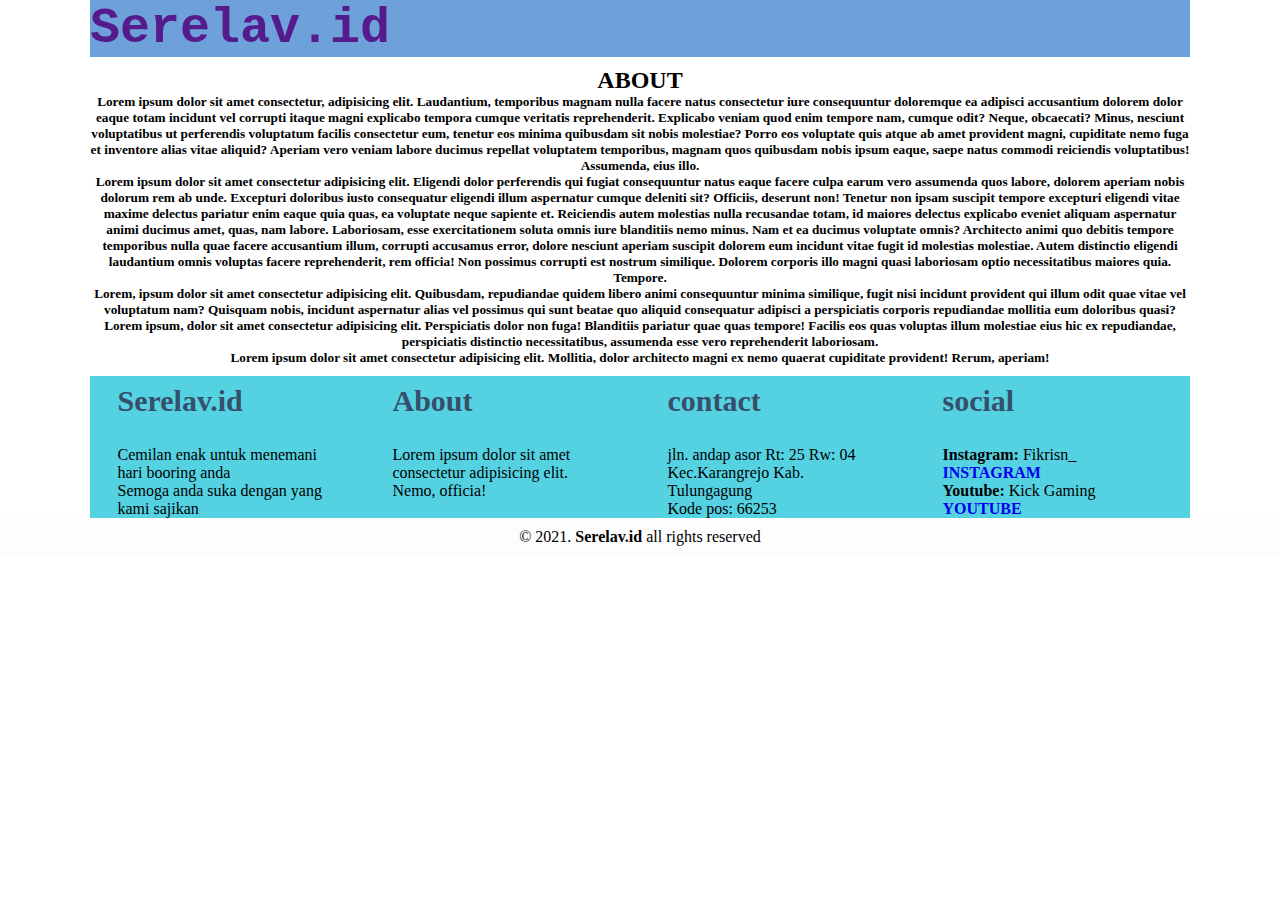
<file: about/index.html>
<!DOCTYPE html>
<html lang="en">
<head>
    <meta charset="UTF-8">
    <meta http-equiv="X-UA-Compatible" content="IE=edge">
    <meta name="viewport" content="width=device-width, initial-scale=1.0">
    <title>About</title>
    <link rel="stylesheet" href="style.css">
</head>
<body>
    <div class="wrapper">
        <div class="logo"><a href="">Serelav.id</a></div>
        <div class="tengah">
            <div class="kolom">
                <h2><b> ABOUT </b></h2>
                <h5> Lorem ipsum dolor sit amet consectetur, adipisicing elit. Laudantium, temporibus magnam nulla facere natus consectetur iure consequuntur doloremque ea adipisci accusantium dolorem dolor eaque totam incidunt vel corrupti itaque magni explicabo tempora cumque veritatis reprehenderit. Explicabo veniam quod enim tempore nam, cumque odit? Neque, obcaecati? Minus, nesciunt voluptatibus ut perferendis voluptatum facilis consectetur eum, tenetur eos minima quibusdam sit nobis molestiae? Porro eos voluptate quis atque ab amet provident magni, cupiditate nemo fuga et inventore alias vitae aliquid? Aperiam vero veniam labore ducimus repellat voluptatem temporibus, magnam quos quibusdam nobis ipsum eaque, saepe natus commodi reiciendis voluptatibus! Assumenda, eius illo.
                </h5>
                <h5>Lorem ipsum dolor sit amet consectetur adipisicing elit. Eligendi dolor perferendis qui fugiat consequuntur natus eaque facere culpa earum vero assumenda quos labore, dolorem aperiam nobis dolorum rem ab unde. Excepturi doloribus iusto consequatur eligendi illum aspernatur cumque deleniti sit? Officiis, deserunt non! Tenetur non ipsam suscipit tempore excepturi eligendi vitae maxime delectus pariatur enim eaque quia quas, ea voluptate neque sapiente et. Reiciendis autem molestias nulla recusandae totam, id maiores delectus explicabo eveniet aliquam aspernatur animi ducimus amet, quas, nam labore. Laboriosam, esse exercitationem soluta omnis iure blanditiis nemo minus. Nam et ea ducimus voluptate omnis? Architecto animi quo debitis tempore temporibus nulla quae facere accusantium illum, corrupti accusamus error, dolore nesciunt aperiam suscipit dolorem eum incidunt vitae fugit id molestias molestiae. Autem distinctio eligendi laudantium omnis voluptas facere reprehenderit, rem officia! Non possimus corrupti est nostrum similique. Dolorem corporis illo magni quasi laboriosam optio necessitatibus maiores quia. Tempore.</h5>
                <h5>Lorem, ipsum dolor sit amet consectetur adipisicing elit. Quibusdam, repudiandae quidem libero animi consequuntur minima similique, fugit nisi incidunt provident qui illum odit quae vitae vel voluptatum nam? Quisquam nobis, incidunt aspernatur alias vel possimus qui sunt beatae quo aliquid consequatur adipisci a perspiciatis corporis repudiandae mollitia eum doloribus quasi?</h5>
                <h5>Lorem ipsum, dolor sit amet consectetur adipisicing elit. Perspiciatis dolor non fuga! Blanditiis pariatur quae quas tempore! Facilis eos quas voluptas illum molestiae eius hic ex repudiandae, perspiciatis distinctio necessitatibus, assumenda esse vero reprehenderit laboriosam.</h5>
                <h5>Lorem ipsum dolor sit amet consectetur adipisicing elit. Mollitia, dolor architecto magni ex nemo quaerat cupiditate provident! Rerum, aperiam!</h5>
            </div>
        </div>
    </div>

    <!-- untuk footer -->
    <div id="contact">
        <div class="wrapper">
            <div class="footer">
                <div class="footer-section">
                    <h3>Serelav.id</h3>
                    <p>Cemilan enak untuk menemani hari booring anda</p>
                    <p>Semoga anda suka dengan yang kami sajikan</p>
                </div>
                <div class="footer-section">
                    <h3>About</h3>
                    <p>Lorem ipsum dolor sit amet consectetur adipisicing elit. Nemo, officia!</p>
                </div>
                <div class="footer-section">
                    <h3>contact</h3>
                    <p>jln. andap asor Rt: 25 Rw: 04 Kec.Karangrejo Kab. Tulungagung</p>
                    <p>Kode pos: 66253</p>
                </div>
                <div class="footer-section">
                    <h3>social</h3>
                    <p> <b>Instagram: </b>Fikrisn_</p>
                    <p><a href="https://instagram.com/Fikrisn_/"><b>INSTAGRAM</b></a></p>
                    <p> <b>Youtube: </b>Kick Gaming</p>
                    <p><a href="https://www.youtube.com/channel/UC-BcagVqY6mQUHNySyJ-I4g"><b>YOUTUBE</b></a></p>                   
                </div>
            </div>
        </div>
    </div>

    <!-- untuk copyright -->
    <div id="copyright">
        <div class="wrapper">
            &copy; 2021. <b>Serelav.id</b> all rights reserved
        </div>
    </div>
</body>
</html>
</file>
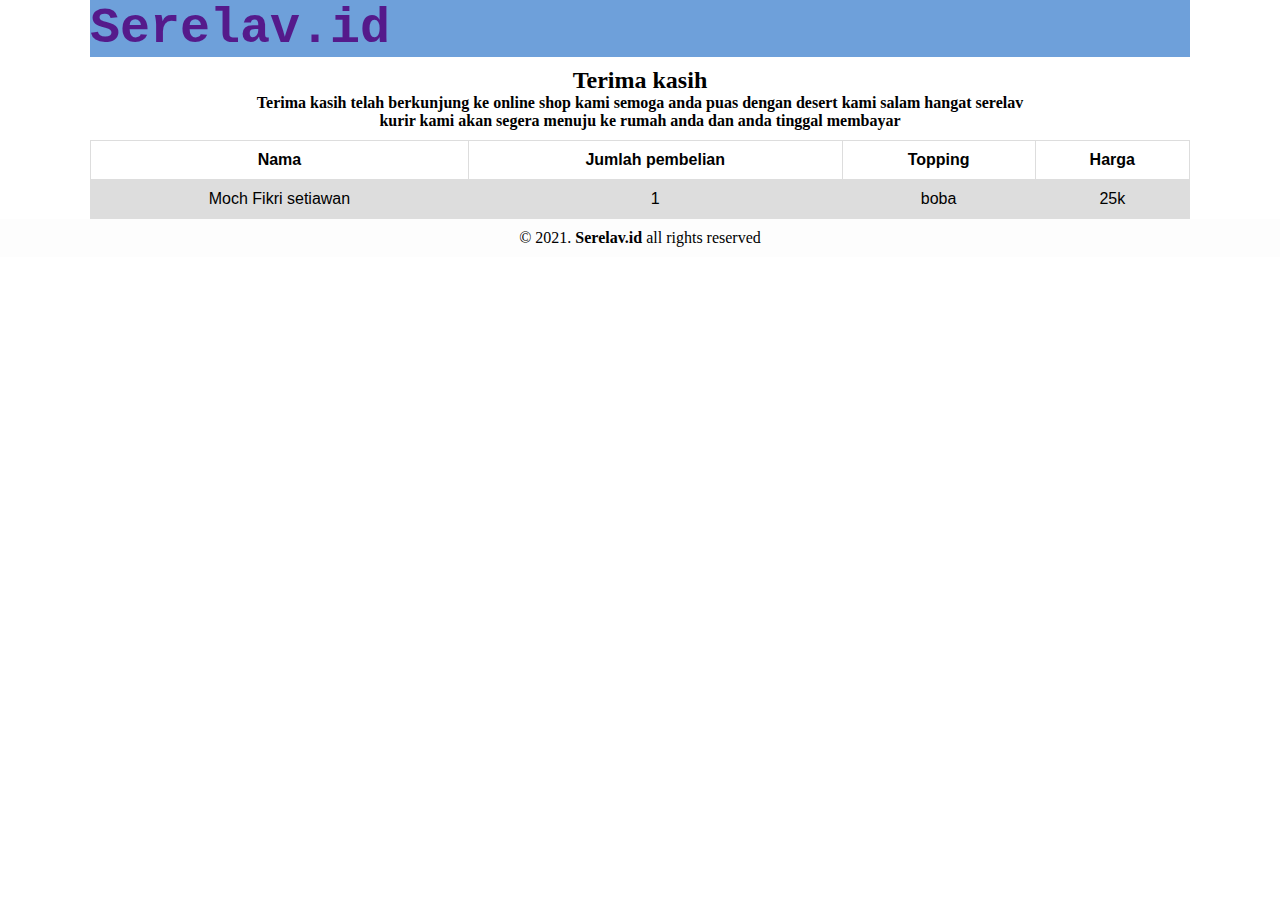
<file: Finish/index.html>
<!DOCTYPE html>
<html lang="en">
<head>
    <meta charset="UTF-8">
    <meta http-equiv="X-UA-Compatible" content="IE=edge">
    <meta name="viewport" content="width=device-width, initial-scale=1.0">
    <title>Chekout</title>
    <link rel="stylesheet" href="style.css">
</head>
<body>
    <div class="wrapper">
        <div class="logo"><a href="">Serelav.id</a></div>
        <div class="tengah">
            <div class="kolom">
                <h2><b> Terima kasih </b></h2>
                <h4> Terima kasih telah berkunjung ke online shop kami semoga anda puas dengan desert kami salam hangat serelav</h4>
                <h4> kurir kami akan segera menuju ke rumah anda dan anda tinggal membayar </h4>
            </div>

            <!-- untul tabel -->
    <table>
        <tr>
          <th>Nama</th>
          <th>Jumlah pembelian</th>
          <th>Topping</th>
          <th>Harga</th>

        </tr>
        <tr>
          <td>Moch Fikri setiawan</td>
          <td>1</td>
          <td>boba</td>
          <td>25k</td>
        </tr>
      </table>
        </div>
    </div>

    <!-- untuk copyright -->
    <div id="copyright">
        <div class="wrapper">
            &copy; 2021. <b>Serelav.id</b> all rights reserved
        </div>
    </div>
</body>
</html>
</file>
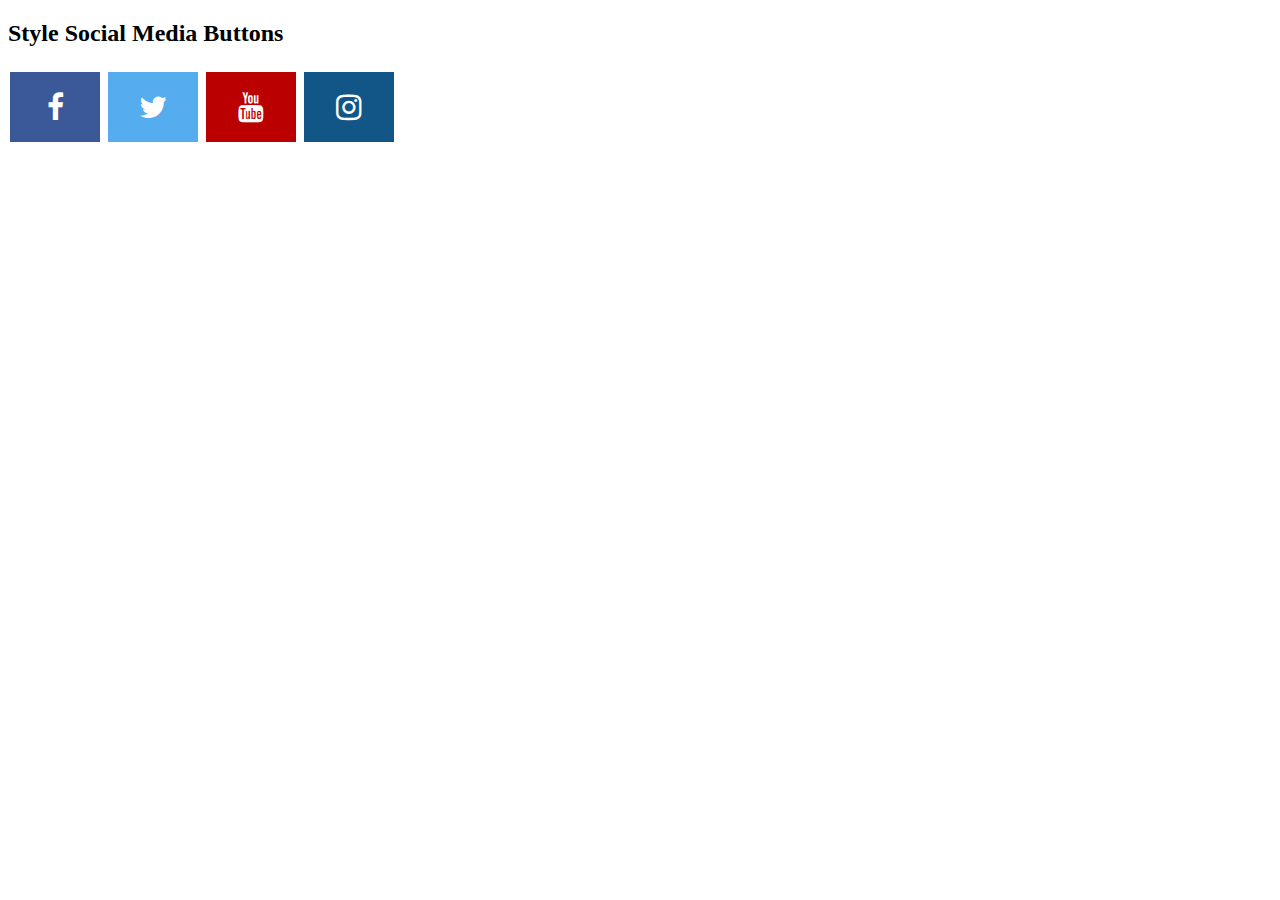
<file: footer/index.html>
<!DOCTYPE html>
<html>
<head>
<meta name="viewport" content="width=device-width, initial-scale=1">
<link rel="stylesheet" href="https://cdnjs.cloudflare.com/ajax/libs/font-awesome/4.7.0/css/font-awesome.min.css">
<link rel="stylesheet" href="style.css">
</head>
<body>

<h2>Style Social Media Buttons</h2>

<!-- Add font awesome icons -->
<a href="#" class="fa fa-facebook"></a>
<a href="#" class="fa fa-twitter"></a>
<a href="#" class="fa fa-youtube"></a>
<a href="#" class="fa fa-instagram"></a>

      
</body>
</html>
</file>
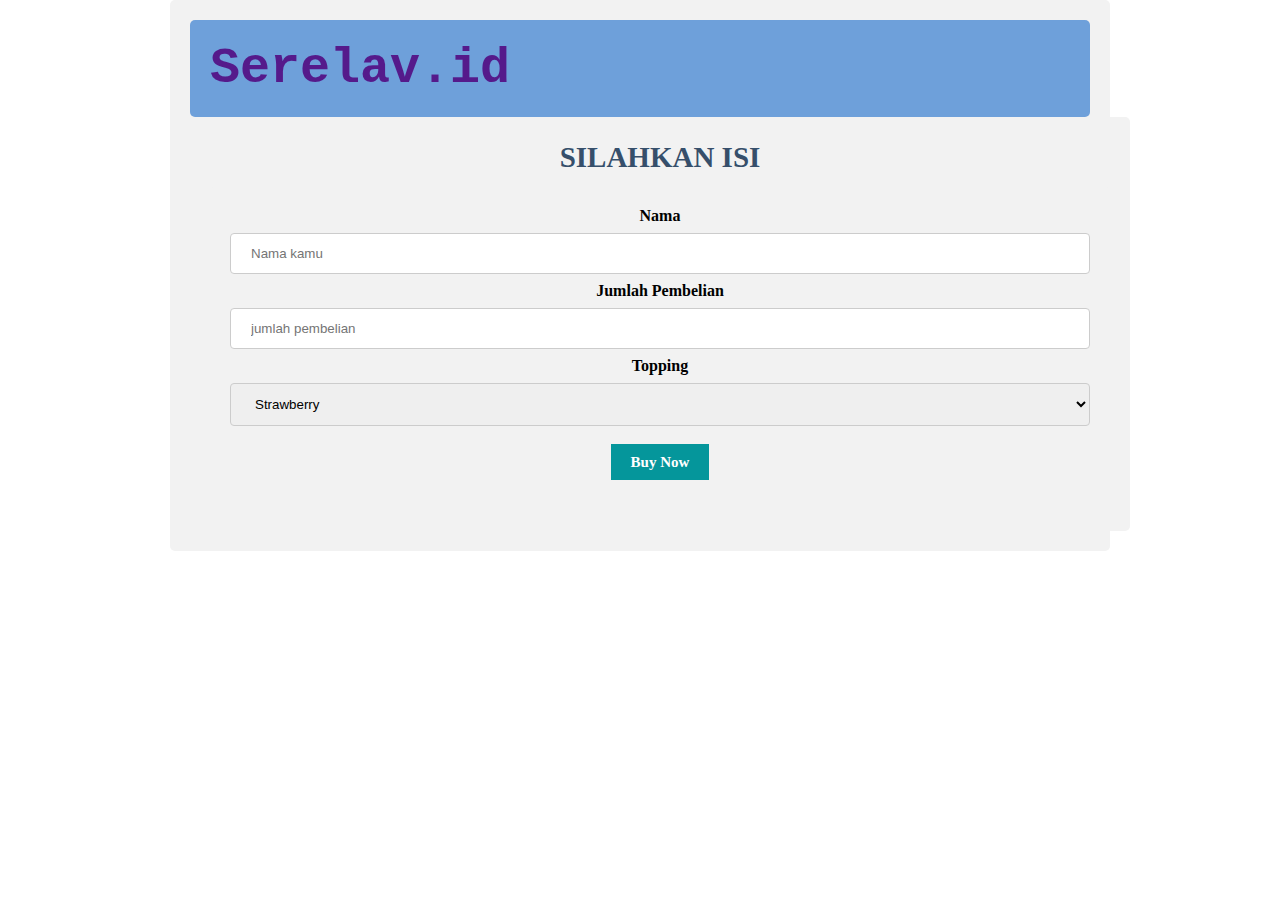
<file: Forms/index.html>
<!DOCTYPE html>
<html>
    <head>
        <title> Forms</title>
        <link rel="stylesheet" href="style.css">
    </head>
<body>

    <div class="wrapper">
        <div class="logo"><a href="">Serelav.id</a></div>
            <div class="tengah">

<h5> SILAHKAN ISI </h5>

                <div>
                <form action="/action_page.php">
                    <label for="fname"><b>Nama</b></label>
                    <input type="text" id="fname" name="firstname" placeholder="Nama kamu">

                    <label for="lname"><b>Jumlah Pembelian</b></label>
                    <input type="text" id="lname" name="lastname" placeholder="jumlah pembelian">

                    <label for="topping"><b>Topping</b></label>
                    <select id="country" name="country">
                    <option value="Strawberry">Strawberry</option>
                    <option value="coklat">Coklat</option>
                    <option value="boba">Boba</option>
                    <option value="meses">Meses</option>
                    <option value="oreo">Orep</option>
                    <option value="biskuit regal">Biskuit Regal</option>
                    </select>
                
                    <p><a href="../Finish/index.html" class="tbl-biru">Buy Now</a></p>
                </form>
                </div>
            </div>
    </div>

</body>
</html>
</file>
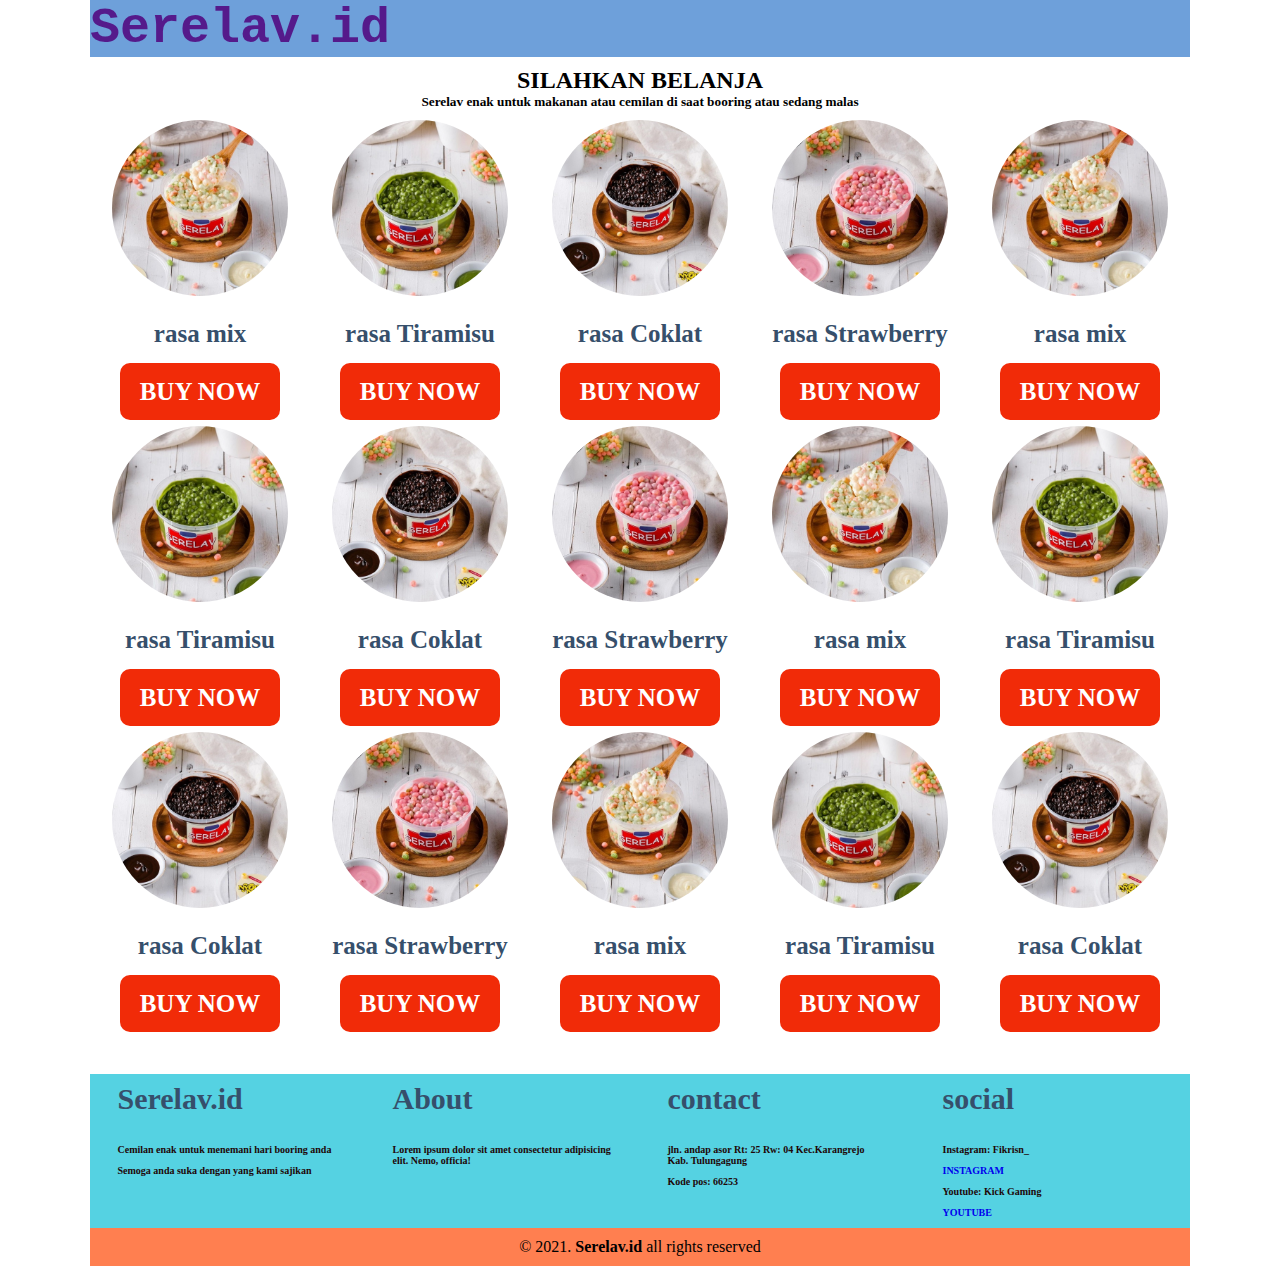
<file: shop/index.html>
<!DOCTYPE html>
<html lang="en">
<head>
    <meta charset="UTF-8">
    <meta http-equiv="X-UA-Compatible" content="IE=edge">
    <meta name="viewport" content="width=device-width, initial-scale=1.0">
    <title>Shop</title>
    <link rel="stylesheet" href="style.css">
</head>
<body>
    <div class="wrapper">
        <div class="logo"><a href="">Serelav.id</a></div>
        <div class="tengah">
            <div class="kolom">
                <h2> SILAHKAN BELANJA </h2>
                <h5>  Serelav enak untuk makanan atau cemilan di saat booring atau sedang malas</h5>
            </div>
            <div class="shop-list">
                <div class="kartu-shop">
                    <img src="img/shop1.jpg"/>
                    <p>rasa mix</p>
                    <p><a href="../Forms/index.html"class="tbl-pink">BUY NOW</a></p>
                </div> 
                <br>
                <div class="kartu-shop">
                    <img src="img/shop2.jpg"/>
                    <p>rasa Tiramisu</p>
                    <p><a href="../Forms/index.html"class="tbl-pink">BUY NOW</a></p>
                </div> 
                <br>
                <div class="kartu-shop">
                    <img src="img/shop3.jpg"/>
                    <p>rasa Coklat</p>
                    <p><a href="../Forms/index.html"class="tbl-pink">BUY NOW</a></p>
                </div> 
                <br>
                <div class="kartu-shop">
                    <img src="img/logo.jpg"/>
                    <p>rasa Strawberry</p>
                    <p><a href="../Forms/index.html"class="tbl-pink">BUY NOW</a></p>
                </div> 
                <br>
                <div class="kartu-shop">
                    <img src="img/shop1.jpg"/>
                    <p>rasa mix</p>
                    <p><a href="../Forms/index.html"class="tbl-pink">BUY NOW</a></p>
                </div> 
                <br>
                <div class="kartu-shop">
                    <img src="img/shop2.jpg"/>
                    <p>rasa Tiramisu</p>
                    <p><a href="../Forms/index.html"class="tbl-pink">BUY NOW</a></p>
                </div> 
                <br>
                <div class="kartu-shop">
                    <img src="img/shop3.jpg"/>
                    <p>rasa Coklat</p>
                    <p><a href="../Forms/index.html"class="tbl-pink">BUY NOW</a></p>
                </div> 
                <br>
                <div class="kartu-shop">
                    <img src="img/logo.jpg"/>
                    <p>rasa Strawberry</p>
                    <p><a href="../Forms/index.html"class="tbl-pink">BUY NOW</a></p>
                </div> 
                <br>
                <div class="kartu-shop">
                    <img src="img/shop1.jpg"/>
                    <p>rasa mix</p>
                    <p><a href="../Forms/index.html"class="tbl-pink">BUY NOW</a></p>
                </div> 
                <br>
                <div class="kartu-shop">
                    <img src="img/shop2.jpg"/>
                    <p>rasa Tiramisu</p>
                    <p><a href="../Forms/index.html"class="tbl-pink">BUY NOW</a></p>
                </div> 
                <br>
                <div class="kartu-shop">
                    <img src="img/shop3.jpg"/>
                    <p>rasa Coklat</p>
                    <p><a href="../Forms/index.html"class="tbl-pink">BUY NOW</a></p>
                </div> 
                <br>
                <div class="kartu-shop">
                    <img src="img/logo.jpg"/>
                    <p>rasa Strawberry</p>
                    <p><a href="../Forms/index.html"class="tbl-pink">BUY NOW</a></p>
                </div> 
                <br>
                <div class="kartu-shop">
                    <img src="img/shop1.jpg"/>
                    <p>rasa mix</p>
                    <p><a href="../Forms/index.html"class="tbl-pink">BUY NOW</a></p>
                </div> 
                <br>
                <div class="kartu-shop">
                    <img src="img/shop2.jpg"/>
                    <p>rasa Tiramisu</p>
                    <p><a href="../Forms/index.html"class="tbl-pink">BUY NOW</a></p>
                </div> 
                <br>
                <div class="kartu-shop">
                    <img src="img/shop3.jpg"/>
                    <p>rasa Coklat</p>
                    <p><a href="../Forms/index.html"class="tbl-pink">BUY NOW</a></p>
                </div>
        </div>
    </div>
    <br><br>

    <!-- untuk footer -->
    <div id="contact">
        <div class="wrapper">
            <div class="footer">
                <div class="footer-section">
                    <h3>Serelav.id</h3>
                    <p>Cemilan enak untuk menemani hari booring anda</p>
                    <p>Semoga anda suka dengan yang kami sajikan</p>
                </div>
                <div class="footer-section">
                    <h3>About</h3>
                    <p>Lorem ipsum dolor sit amet consectetur adipisicing elit. Nemo, officia!</p>
                </div>
                <div class="footer-section">
                    <h3>contact</h3>
                    <p>jln. andap asor Rt: 25 Rw: 04 Kec.Karangrejo Kab. Tulungagung</p>
                    <p>Kode pos: 66253</p>
                </div>
                <div class="footer-section">
                    <h3>social</h3>
                    <p> <b>Instagram: </b>Fikrisn_</p>
                    <p><a href="https://instagram.com/Fikrisn_/"><b>INSTAGRAM</b></a></p>
                    <p> <b>Youtube: </b>Kick Gaming</p>
                    <p><a href="https://www.youtube.com/channel/UC-BcagVqY6mQUHNySyJ-I4g"><b>YOUTUBE</b></a></p>                   
                </div>
            </div>
        </div>
    </div>

    <!-- untuk copyright -->
    <div id="copyright">
        <div class="wrapper">
            &copy; 2021. <b>Serelav.id</b> all rights reserved
        </div>
    </div>
</body>
</html>
</file>
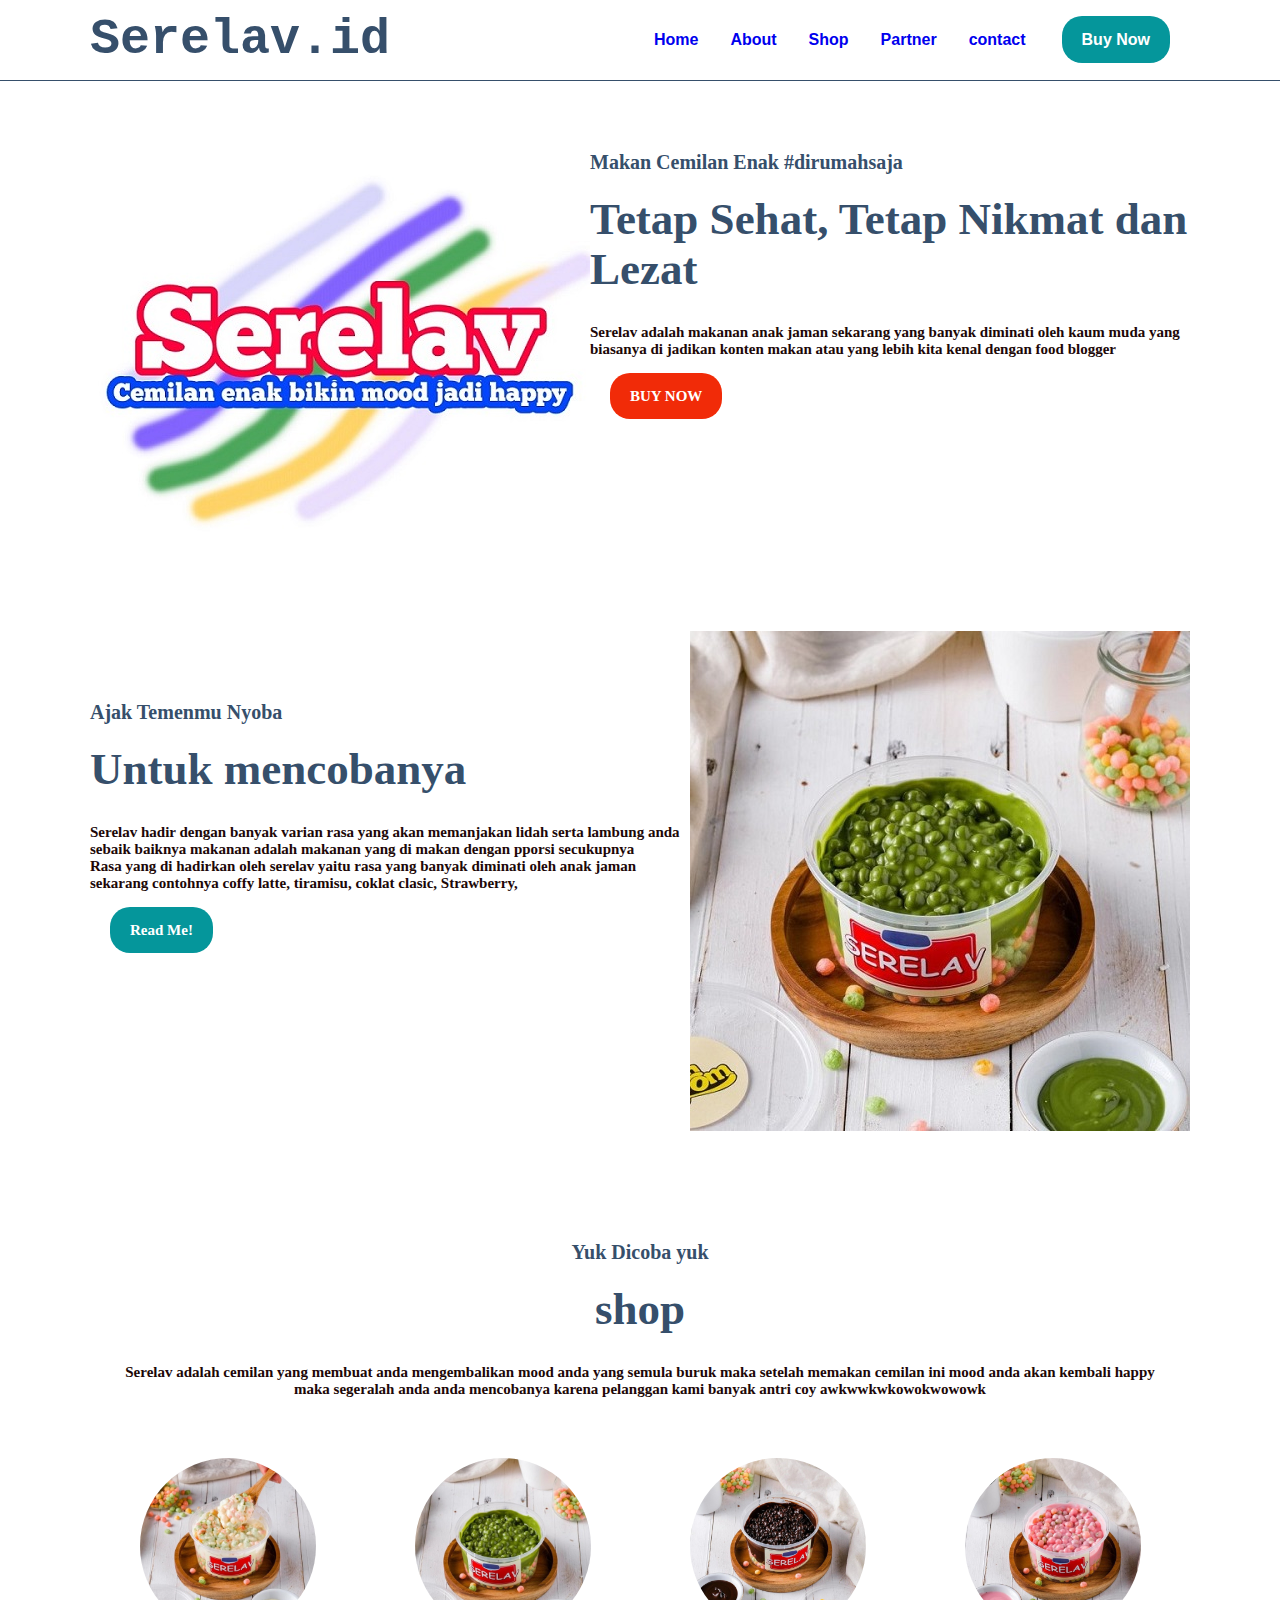
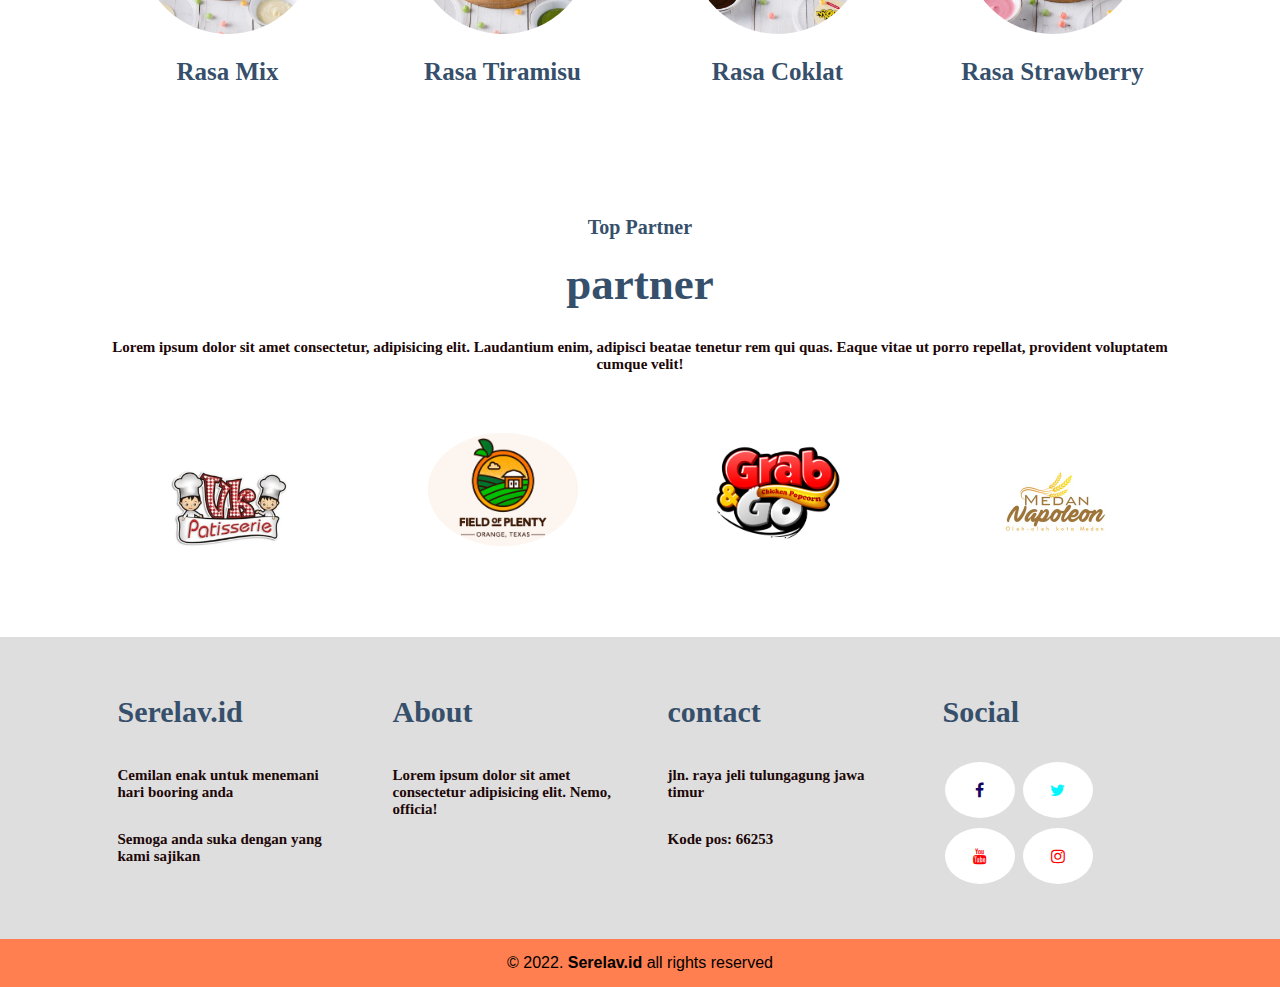
<file: WEBSITE/index.html>
<!DOCTYPE html>
<html lang="en">
<head>
    <meta charset="UTF-8">
    <meta http-equiv="X-UA-Compatible" content="IE=edge">
    <meta name="viewport" content="width=device-width, initial-scale=1.0">
    <title>Serelav.id</title>
    <link rel="stylesheet" href="style.css">
    <link rel="stylesheet" href="https://cdnjs.cloudflare.com/ajax/libs/font-awesome/4.7.0/css/font-awesome.min.css">
</head>
<body>

    <!-- untuk nav-bar -->
    <nav>
        <div class="wrapper">
            <div class="logo"><a href="">Serelav.id</a></div>
            <div class="menu">
                <ul>
                    <li><a href="#home">Home</a></li>
                    <li><a href="#about">About</a></li>
                    <li><a href="#shop">Shop</a></li>
                    <li><a href="#partner">Partner</a></li>
                    <li><a href="#contact">contact</a></li>
                    <li><a href="../shop/index.html" class="tbl-biru">Buy Now</a></li>
                </ul>
            </div>
        </div>
    </nav>
    <div class="wrapper">
        <!--untuk home -->
        <section id="home">
            <img src="img/frontnya.jpg"/>
            <div class="kolom">
                <p class="deskripsi">Makan Cemilan Enak #dirumahsaja</p>
                <h2>Tetap Sehat, Tetap Nikmat dan Lezat</h2>
                <p>Serelav adalah makanan anak jaman sekarang yang banyak diminati oleh kaum muda yang biasanya di jadikan konten makan atau yang lebih kita kenal dengan food blogger</p>
                <p><a href="../shop/index.html" class="tbl-pink">BUY NOW</a></p>
            </div>
        </section>

        <!--untuk about -->
        <section id="about">
            <div class="kolom">
                <p class="deskripsi">Ajak Temenmu Nyoba</p>
                <h2>Untuk mencobanya</h2>
                <p>Serelav hadir dengan banyak varian rasa  yang akan memanjakan lidah serta lambung anda sebaik baiknya makanan adalah makanan yang di makan dengan pporsi secukupnya<br>
                Rasa yang di hadirkan oleh serelav yaitu rasa yang banyak diminati oleh anak jaman sekarang contohnya coffy latte, tiramisu, coklat clasic, Strawberry, </p>
                <p><a href="../about/index.html" class="tbl-biru">Read Me!</a></p>
            </div>
            <img src="img/shop2.jpg"/>
        </section>

        <!-- untuk shop -->
        <section id="shop">
            <div class="tengah">
                <div class="kolom">
                    <p class="deskripsi">Yuk Dicoba yuk</p>
                    <h2>shop</h2>
                    <p>Serelav adalah cemilan yang membuat anda mengembalikan mood anda yang semula buruk maka setelah memakan cemilan ini mood anda akan kembali happy<br>
                    maka segeralah anda anda mencobanya karena pelanggan kami banyak antri coy awkwwkwkowokwowowk</p>
                </div>

                <div class="shop-list">
                    <div class="kartu-shop">
                        <img src="img/shop1.jpg"/>
                        <p>Rasa Mix</p>
                    </div>
                    <div class="kartu-shop">
                        <img src="img/shop2.jpg"/>
                        <p>Rasa Tiramisu</p>
                    </div>
                    <div class="kartu-shop">
                        <img src="img/shop3.jpg"/>
                        <p>Rasa Coklat</p>
                    </div>
                    <div class="kartu-shop">
                        <img src="img/logo.jpg"/>
                        <p>Rasa Strawberry</p>
                    </div>
                </div>
            </div>
        </section>

        <!-- untuk partner -->
        <section id="partner">
            <div class="tengah">
                <div class="kolom">
                    <p class="deskripsi">Top Partner</p>
                    <h2>partner</h2>
                    <p>Lorem ipsum dolor sit amet consectetur, adipisicing elit. Laudantium enim, adipisci beatae tenetur rem qui quas. Eaque vitae ut porro repellat, provident voluptatem cumque velit!</p>
                </div>

                <div class="partner-list">
                    <div class="kartu-partner">
                        <img src="img/banner2.jpg"/>
                    </div>
                    <div class="kartu-partner">
                        <img src="img/logo-makanan-1.jpg"/>
                    </div>
                    <div class="kartu-partner">
                        <img src="img/rekan.png"/>
                    </div>
                    <div class="kartu-partner">
                        <img src="img/logo-makanan-08.jpg"/>
                    </div>
                </div>
            </div>
        </section>
    </div>

    <!-- untuk footer -->
    <div id="contact">
        <div class="wrapper">
            <div class="footer">
                <div class="footer-section">
                    <h3>Serelav.id</h3>
                    <p>Cemilan enak untuk menemani hari booring anda</p>
                    <p>Semoga anda suka dengan yang kami sajikan</p>
                </div>
                <div class="footer-section">
                    <h3>About</h3>
                    <p>Lorem ipsum dolor sit amet consectetur adipisicing elit. Nemo, officia!</p>
                </div>
                <div class="footer-section">
                    <h3>contact</h3>
                    <p>jln. raya jeli tulungagung jawa timur</p>
                    <p>Kode pos: 66253</p>
                </div>
                <div class="footer-section">
                    <h3>Social</h3>
                <!-- Add font awesome icons -->
                    <a href="https://www.facebook.com/profile.php?id=100009927120895" class="fa fa-facebook"></a>
                    <a href="https://twitter.com/Mfik21332435?t=dOsW1GsGkF_ITR1lEArSRw&s=08" class="fa fa-twitter"></a>
                    <a href="https://www.youtube.com/channel/UC-BcagVqY6mQUHNySyJ-I4g" class="fa fa-youtube"></a>
                    <a href="https://instagram.com/Fikrisn_/" class="fa fa-instagram"></a>
                </div>
            </div>
        </div>
    </div>

    <!-- untuk copyright -->
    <div id="copyright">
        <div class="wrapper">
            &copy; 2022. <b>Serelav.id</b> all rights reserved
        </div>
    </div>

</body>
</html>
</file>
<file: about/style.css>
* {
    text-decoration: none;
    margin: 0;
    padding: 0;
}

body {
    margin: 0;
    padding: 0;
    font-family: 'comic sans ms';
}

.wrapper {
    width: 1100px;
    margin: auto;
    position: relative;
}

.logo {
    font-size: 50px;
    font-weight: bold;
    float: block;
    font-family: Courier;
    color: #15dbe2;
    background: #6ea0da;
}

.kolom {
    margin-top: 10px;
    margin-bottom: 10px;
}

.kolom .deskripsi {
    font-size: 20px;
    font-weight: bold;
    font-family: 'comic sans ms';
    color: #364f6b;
}

.tengah {
    text-align: center;
    width: 100%;
}

.footer {
    width: 100%;
    position: relative;
    display: flex;
    flex-wrap: wrap;
    margin: auto;
    background: #55d2e2;
}

.footer-section {
    width: 20%;
    margin: 0 auto;
}

h3 {
    font-family: 'comic sans ms';
    font-weight: 800;
    font-size: 30px;
    margin-bottom: 20px;
    color: #364f6b;
    width: 100%;
    line-height: 50px;
}

#copyright {
    text-align: center;
    width: 100%;
    padding: 10px 0px 10px 0px;;
    margin-top: 0px;
    background: rgb(253, 253, 253);
}

@media screen and (max-width: 991.98px) {
    
    .wrapper {
        width: 90%;
    }

    .logo a {
        display: inline-block;
        width: 100%;
        text-align: center;
    }

    section {
        display: block;
    }

    section img {
        display: block;
        width: 100%;
        height: auto;
    }
}
</file>
<file: Finish/style.css>
* {
    text-decoration: none;
    margin: 0;
    padding: 0;
}

body {
    margin: 0;
    padding: 0;
    font-family: 'comic sans ms';
}

.wrapper {
    width: 1100px;
    margin: auto;
    position: relative;
}

.logo {
    font-size: 50px;
    font-weight: bold;
    float: block;
    font-family: Courier;
    color: #15dbe2;
    background: #6ea0da;
}

.kolom {
    margin-top: 10px;
    margin-bottom: 10px;
}

table {
    font-family: arial, sans-serif;
    border-collapse: collapse;
    width: 100%;
}
  
td, th {
    border: 1px solid #dddddd;
    text-align: center;
    padding: 10px;
}
  
tr:nth-child(even) {
    background-color: #dddddd;
}

#copyright {
    text-align: center;
    width: 100%;
    padding: 10px 0px 10px 0px;;
    margin-top: 0px;
    background: rgb(253, 253, 253);
}

.tengah {
    text-align: center;
    width: 100%;
}

@media screen and (max-width: 991.98px) {
    
    .wrapper {
        width: 90%;
    }

    .logo a {
        display: inline-block;
        width: 100%;
        text-align: center;
    }
}
</file>
<file: footer/style.css>
.fa {
    padding: 20px;
    font-size: 30px;
    width: 50px;
    text-align: center;
    text-decoration: none;
    margin: 5px 2px;
}
  
.fa:hover {
      opacity: 0.7;
}
  
.fa-facebook {
    background: #3B5998;
    color: white;
}
  
.fa-twitter {
    background: #55ACEE;
    color: white;
}
  
.fa-youtube {
    background: #bb0000;
    color: white;
}
  
.fa-instagram {
    background: #125688;
    color: white;
}
</file>
<file: Forms/style.css>
* {
    text-decoration: none;
    margin: 0;
    padding: 0;
}

body {
    margin: 0;
    padding: 0;
    font-family: 'comic sans ms';
}

.wrapper {
    width: 900px;
    margin: auto;
    position: relative;
}

.logo {
    font-size: 50px;
    font-weight: bold;
    float: block;
    font-family: Courier;
    color: #15dbe2;
    background: #6ea0da;
}

input[type=text], select {
    width: 100%;
    padding: 12px 20px;
    margin: 8px 0;
    display: inline-block;
    border: 1px solid #ccc;
    border-radius: 4px;
    box-sizing: border-box;
}
  
div {
    border-radius: 5px;
    background-color: #f2f2f2;
    padding: 20px;
}

a.tbl-biru {
    background: #05969b;
    border-radius: block;
    margin: 20px;
    padding: 10px 20px 10px 20px;
    color: #ffffff;
    cursor: pointer;
    font-weight: bold;
}

a.tbl-biru:hover {
    background: #f12b08;
    text-decoration: none;
}

h5 {
    font-family: 'comic sans ms';
    font-weight: 800;
    font-size: 29px;
    margin-bottom: 10px;
    color: #364f6b;
    width: 100%;
    line-height: 40px;
}

p {
    margin: 10px 0px 10px 0px;
    padding: 10px 0px 10px 0px;
    font-family: 'Times New Roman', Times, serif;
    font-weight: 800;
    font-size: 15px;
    color: rgb(32, 7, 7);
    width: 100%;
}

.tengah {
    text-align: center;
    width: 100%;
}

@media screen and (max-width: 991.98px) {
    .wrapper {
        width: 90%;
    }

    .logo a {
        display: inline-block;
        width: 100%;
        text-align: center;
    }
}
</file>
<file: shop/style.css>
* {
    text-decoration: none;
    margin: 0;
    padding: 0;
}

body {
    margin: 0;
    padding: 0;
    font-family: 'comic sans ms';
}

.wrapper {
    width: 1100px;
    margin: auto;
    position: relative;
}

.logo {
    font-size: 50px;
    font-weight: bold;
    float: block;
    font-family: Courier;
    color: #15dbe2;
    background: #6ea0da;
}

.kolom {
    margin-top: 10px;
    margin-bottom: 10px;
}

.kolom .deskripsi {
    font-size: 20px;
    font-weight: bold;
    font-family: 'comic sans ms';
    color: #364f6b;
}

.tengah {
    text-align: center;
    width: 100%;
}

.shop-list {
    width: 100%;
    position: relative;
    display: flex;
    flex-wrap: wrap;
}

.kartu-shop {
    width: 20%;
    margin: 0 auto;
}

.kartu-shop img {
    width: 80%;
    border-radius: 50%;
}

.kartu-shop p {
    font-family: 'comic sans ms';
    font-weight: 800;
    font-size: 25px;
    text-align: center;
    color: #364f6b;
    padding: 10px 0px 10px 0px;
}

a.tbl-pink {
    background: #f12b08;
    border-radius: 10px;
    margin: 20px;
    padding: 15px 20px 15px 20px;
    color: #ffffff;
    cursor: pointer;
    font-weight: bold;
}

a.tbl-pink:hover {
    background: #05969b;
    text-decoration: none;
}

p {
    margin: 10px 0px 10px 0px;
    font-family: 'Times New Roman', Times, serif;
    font-weight: 800;
    font-size: 10px;
    color: rgb(32, 7, 7);
    width: 100%;
}

.tengah {
    text-align: center;
    width: 100%;
}

.footer {
    width: 100%;
    position: relative;
    display: flex;
    flex-wrap: wrap;
    margin: auto;
    background: #55d2e2;
}

.footer-section {
    width: 20%;
    margin: 0 auto;
}

h3 {
    font-family: 'comic sans ms';
    font-weight: 800;
    font-size: 30px;
    margin-bottom: 20px;
    color: #364f6b;
    width: 100%;
    line-height: 50px;
}

#copyright {
    text-align: center;
    width: 100%;
    padding: 10px 0px 10px 0px;
    margin-top: 0px;
    background: coral;
}

@media screen and (max-width: 991.98px) {
    .wrapper {
        width: 90%;
    }

    .logo a {
        display: inline-block;
        width: 100%;
        text-align: center;
    }

    section {
        display: block;
    }

    section img {
        display: block;
        width: 100%;
        height: auto;
    }

    .kartu-shop {
        width: 50%;
    }

    .kartu-partner {
        width: 50%;
    }
}
</file>
<file: WEBSITE/style.css>
* {
    text-decoration: none;
    margin: 0px;
    padding: 0px;
}

body {
    margin: 0px;
    padding: 0px;
    font-family: 'Open Sans',sans-serif;
}

.wrapper {
    width: 1100px;
    margin: auto;
    position: relative;
}

.logo a {
    font-size: 50px;
    font-weight: bold;
    float: left;
    font-family: Courier;
    color: #364f6b;
}

.menu {
    float: right;
}

nav {
    width: 100%;
    
    margin: auto;
    display: flex;
    line-height: 80px;
    position: sticky;
    position: -webkit-sticky;
    top: 0;
    background: #ffffff;
    z-index: 1;
    border-bottom:1px solid #364f6b;
}

nav ul {
    list-style-type: none;
    margin: 0;
    padding: 0;
    overflow: hidden;
}

nav ul li {
    float: left;
}

nav ul li a {
    clear: black;
    font-weight: bold;
    text-align: center;
    padding: 0px 16px 0px 16px;
    text-decoration: none;
}

nav ul li a:hover {
    text-decoration: underline;
}

section {
    margin: auto;
    display: flex;
    margin-bottom: 50px;
}

.kolom {
    margin-top: 50px;
    margin-bottom: 50px;
}

.kolom .deskripsi {
    font-size: 20px;
    font-weight: bold;
    font-family: 'comic sans ms';
    color: #364f6b;
}

h2 {
    font-family: 'comic sans ms';
    font-weight: 800;
    font-size: 45px;
    margin-bottom: 20px;
    color: #364f6b;
    width: 100%;
    line-height: 50px;
}

a.tbl-biru {
    background: #05969b;
    border-radius: 20px;
    margin: 20px;
    padding: 15px 20px 15px 20px;
    color: #ffffff;
    cursor: pointer;
    font-weight: bold;
}

a.tbl-biru:hover {
    background: #f12b08;
    text-decoration: none;
}

a.tbl-pink {
    background: #f12b08;
    border-radius: 20px;
    margin: 20px;
    padding: 15px 20px 15px 20px;
    color: #ffffff;
    cursor: pointer;
    font-weight: bold;
}

a.tbl-pink:hover {
    background: #05969b;
    text-decoration: none;
}

p {
    margin: 10px 0px 10px 0px;
    padding: 10px 0px 10px 0px;
    font-family: 'Times New Roman', Times, serif;
    font-weight: 800;
    font-size: 15px;
    color: rgb(32, 7, 7);
    width: 100%;
}

.tengah {
    text-align: center;
    width: 100%;
}

.shop-list {
    width: 100%;
    position: relative;
    display: flex;
    flex-wrap: wrap;
}

.kartu-shop {
    width: 20%;
    margin: 0 auto;
}

.kartu-shop img {
    width: 80%;
    border-radius: 50%;
}

.kartu-shop p {
    font-family: 'comic sans ms';
    font-weight: 800;
    font-size: 25px;
    text-align: center;
    color: #364f6b;
}

.partner-list {
    width: 100%;
    position: relative;
    display: flex;
    flex-wrap: wrap;
}

.kartu-partner {
    width: 20%;
    margin: 0 auto;
}

.kartu-partner img {
    width: 150px;
    border-radius: 50%;
}

#contact {
    background: #dedede;
    padding: 50px 0px 50px 0px;
}

.footer {
    width: 100%;
    position: relative;
    display: flex;
    flex-wrap: wrap;
    margin: auto;
}

.footer-section {
    width: 20%;
    margin: 0 auto;
}

h3 {
    font-family: 'comic sans ms';
    font-weight: 800;
    font-size: 30px;
    margin-bottom: 20px;
    color: #364f6b;
    width: 100%;
    line-height: 50px;
}

.fa {
    padding: 20px;
    font-size: 50px;
    width: 30px;
    text-align: center;
    text-decoration: none;
    margin: 5px 2px;
    border-radius: 50%;
}
  
.fa:hover {
    opacity: 0,7;
}
  
.fa-facebook {
    color: rgb(20, 3, 97);
    background: rgb(255, 255, 255);
}
  
.fa-twitter {
    color: rgb(4, 247, 255);
    background: rgb(255, 255, 255);
}
  
.fa-youtube {
    color: rgb(255, 0, 0);
    background: white;
}
  
.fa-instagram {
    color: rgb(255, 0, 0);
    background: white;
}

#copyright {
    text-align: center;
    width: 100%;
    padding: 15px 0px 15px 0px;
    margin-top: 0px;
    background: coral;
}

@media screen and (max-width: 991.98px) {
    .wrapper {
        width: 90%;
    }

    .logo a {
        display: block;
        width: 100%;
        text-align: center;
    }

    nav .menu {
        width: 100%;
        margin: 0;
    }

    nav .menu ul {
        text-align: center;
        margin: auto;
        line-height: 60px;
    }

    nav .menu ul li {
        display: inline-block;
        float: none;
    }

    section {
        display: block;
    }

    section img {
        display: block;
        width: 100%;
        height: auto;
    }

    .kartu-shop {
        width: 50%;
    }

    .kartu-partner {
        width: 50%;
    }
}
</file>
